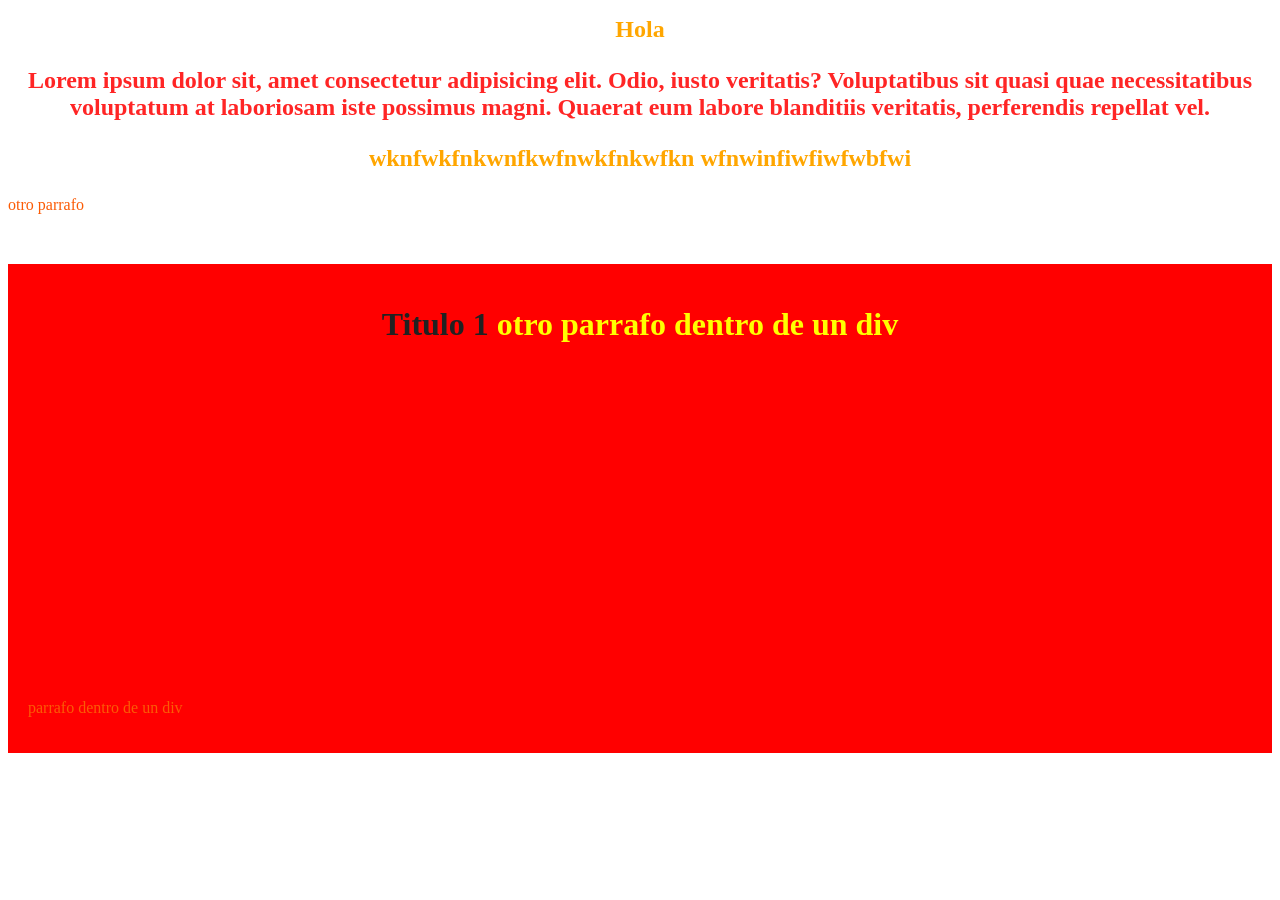
<file: index.html>
<!doctype html>
<html lang="en">
  <head>
    <meta charset="UTF-8" />
    <meta name="viewport" content="width=device-width, initial-scale=1.0" />
    <title>Document</title>
    <link rel="stylesheet" href="style.css" />
  </head>
  <body>
    <h1 class="parrafos-portada">Hola</h1>
    <p class="parrafos-portada" id="parrafo-portada-post">
      Lorem ipsum dolor sit, amet consectetur adipisicing elit. Odio, iusto
      veritatis? Voluptatibus sit quasi quae necessitatibus voluptatum at
      laboriosam iste possimus magni. Quaerat eum labore blanditiis veritatis,
      perferendis repellat vel.
    </p>
    
    <p class="parrafos-portada">wknfwkfnkwnfkwfnwkfnkwfkn wfnwinfiwfiwfwbfwi</p>
    <p>otro parrafo</p>
    <div class="contenedor">
        <h1>Titulo 1 <span style="color: yellow;">otro parrafo dentro de un div</span> </h1>     
  <iframe width="560" height="315" src="https://www.youtube.com/embed/7_pXYKVSlOQ?si=nmRQjheQIKikVxtQ" title="YouTube video player" frameborder="0" allow="accelerometer; autoplay; clipboard-write; encrypted-media; gyroscope; picture-in-picture; web-share" referrerpolicy="strict-origin-when-cross-origin" allowfullscreen></iframe>  <p>parrafo dentro de un div</p>    
    </div>

    <script src="./Condicionales.js"></script>
    <script src="./EncadenamientoOpcional.js"></script>
  </body>
</html>
</file>
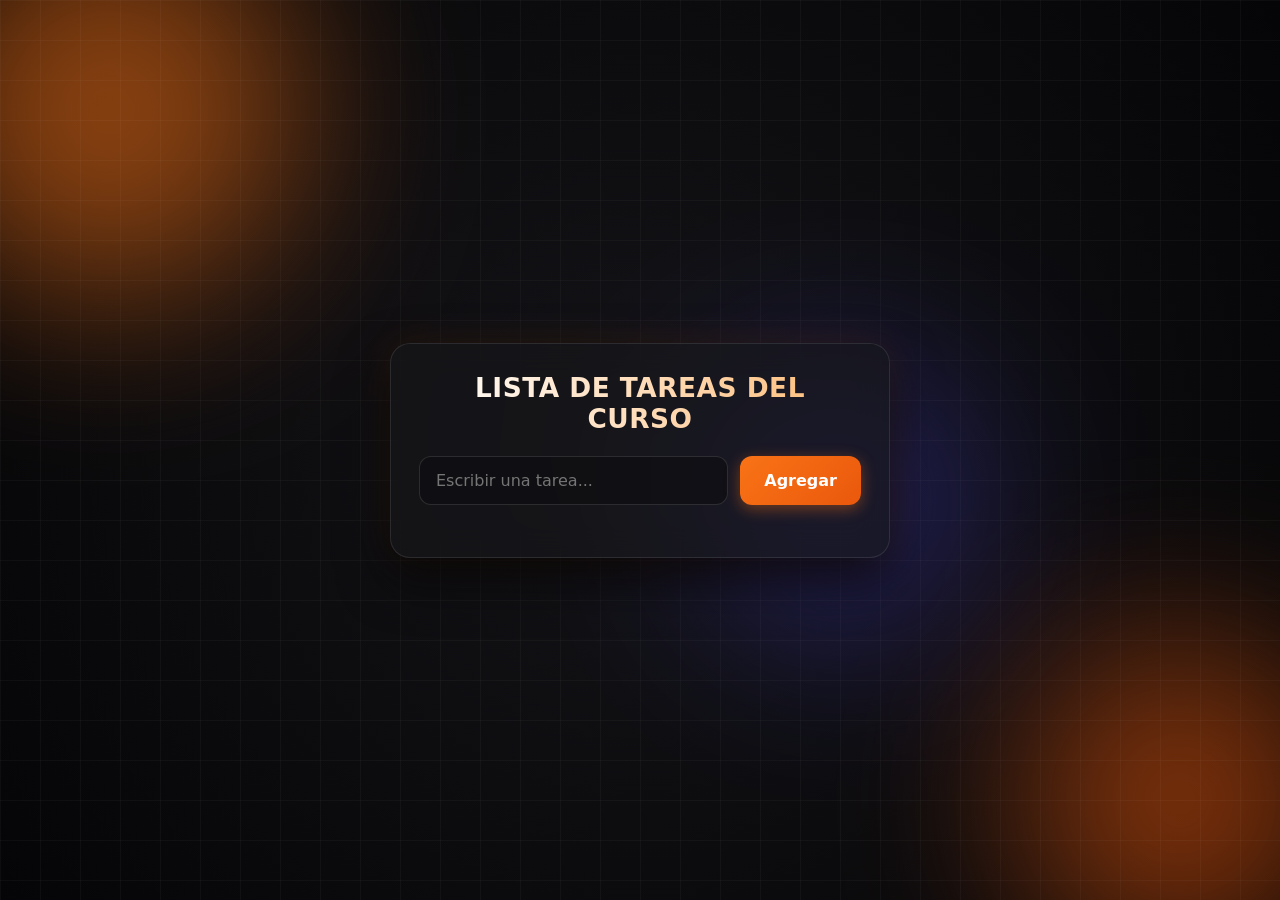
<file: DOM/index.html>
<!DOCTYPE html>
<html lang="es">
<head>
  <meta charset="UTF-8">
  <meta name="viewport" content="width=device-width, initial-scale=1.0">
  <title>Práctica DOM</title>
  <link rel="stylesheet" href="./style.css">
</head>
<body>

  <!-- Luces animadas de fondo -->
  <div class="fondo-luces">
    <div class="luz luz-1"></div>
    <div class="luz luz-2"></div>
    <div class="luz luz-3"></div>
  </div>

  <!-- Tarjeta principal -->
  <div class="contenedor">
    <h1 id="titulo">LISTA DE TAREAS DEL CURSO</h1>
    
    <div class="grupo-formulario">
      <input type="text" id="input-tarea" placeholder="Escribir una tarea...">
      <button id="btn-agregar">Agregar</button>
    </div>

    <ul id="lista-tareas"></ul>
  </div>

  <script src="app.js"></script>
</body>
</html>
</file>
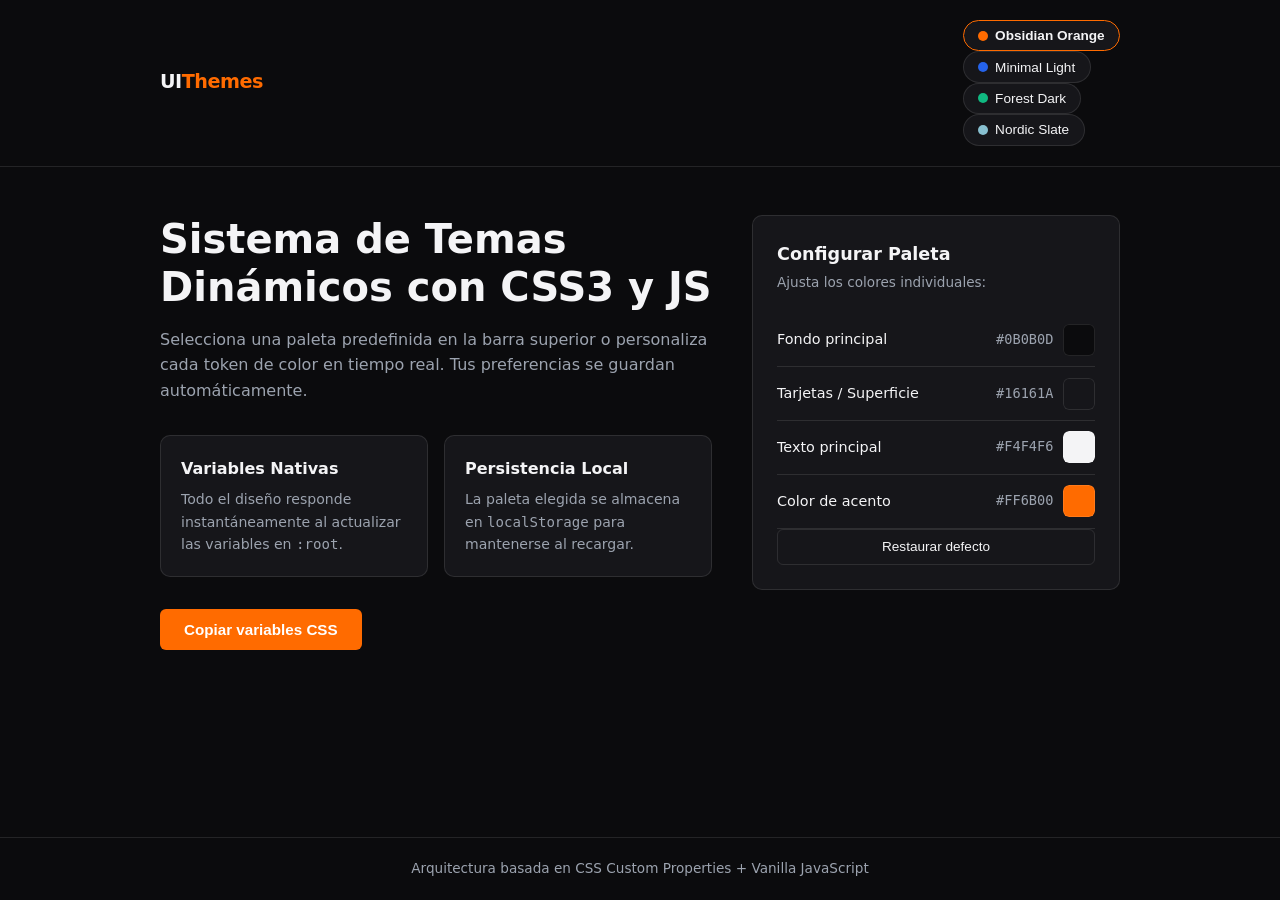
<file: ejemplo/index.html>
<!doctype html>
<html lang="en">
  <head>
    <meta charset="UTF-8" />
    <meta name="viewport" content="width=device-width, initial-scale=1.0" />
    <title>Selector de paletas de colores</title>
    <link rel="stylesheet" href="./style.css" />
  </head>
  <body>
    <!-- ENCABEZADO -->
  <header>
    <div class="container header-content">
      <div class="logo">UI<span>Themes</span></div>

      <!-- Botones generados dinámicamente desde JS -->
      <div class="preset-buttons" id="presetContainer"></div>
    </div>
  </header>

  <!-- CONTENIDO -->
  <main class="container">
    <!-- Vista previa de componentes -->
    <section class="preview-section">
      <h1>Sistema de Temas Dinámicos con CSS3 y JS</h1>
      <p>
        Selecciona una paleta predefinida en la barra superior o personaliza cada token de color en tiempo real. Tus preferencias se guardan automáticamente.
      </p>

      <div class="cards-grid">
        <div class="card">
          <h3>Variables Nativas</h3>
          <p>Todo el diseño responde instantáneamente al actualizar las variables en <code>:root</code>.</p>
        </div>
        <div class="card">
          <h3>Persistencia Local</h3>
          <p>La paleta elegida se almacena en <code>localStorage</code> para mantenerse al recargar.</p>
        </div>
      </div>

      <button class="btn-primary" id="copyCssBtn">Copiar variables CSS</button>
    </section>

    <!-- Panel de configuración manual -->
    <aside class="customizer-panel">
      <h2>Configurar Paleta</h2>
      <p>Ajusta los colores individuales:</p>

      <div class="color-control">
        <label for="bgInput">Fondo principal</label>
        <div class="color-input-group">
          <span class="hex-code" id="bgHex">#0B0B0D</span>
          <input type="color" id="bgInput" data-var="--bg-color" value="#0b0b0d" />
        </div>
      </div>

      <div class="color-control">
        <label for="surfaceInput">Tarjetas / Superficie</label>
        <div class="color-input-group">
          <span class="hex-code" id="surfaceHex">#16161A</span>
          <input type="color" id="surfaceInput" data-var="--surface-color" value="#16161a" />
        </div>
      </div>

      <div class="color-control">
        <label for="textInput">Texto principal</label>
        <div class="color-input-group">
          <span class="hex-code" id="textHex">#F4F4F6</span>
          <input type="color" id="textInput" data-var="--text-color" value="#f4f4f6" />
        </div>
      </div>

      <div class="color-control">
        <label for="accentInput">Color de acento</label>
        <div class="color-input-group">
          <span class="hex-code" id="accentHex">#FF6B00</span>
          <input type="color" id="accentInput" data-var="--accent-color" value="#ff6b00" />
        </div>
      </div>

      <div class="panel-actions">
        <button class="btn-secondary" id="resetBtn">Restaurar defecto</button>
      </div>
    </aside>
  </main>

  <footer>
    <div class="container">
      Arquitectura basada en CSS Custom Properties + Vanilla JavaScript
    </div>
  </footer>
    <script src="./script.js"></script>
  </body>
</html>
</file>
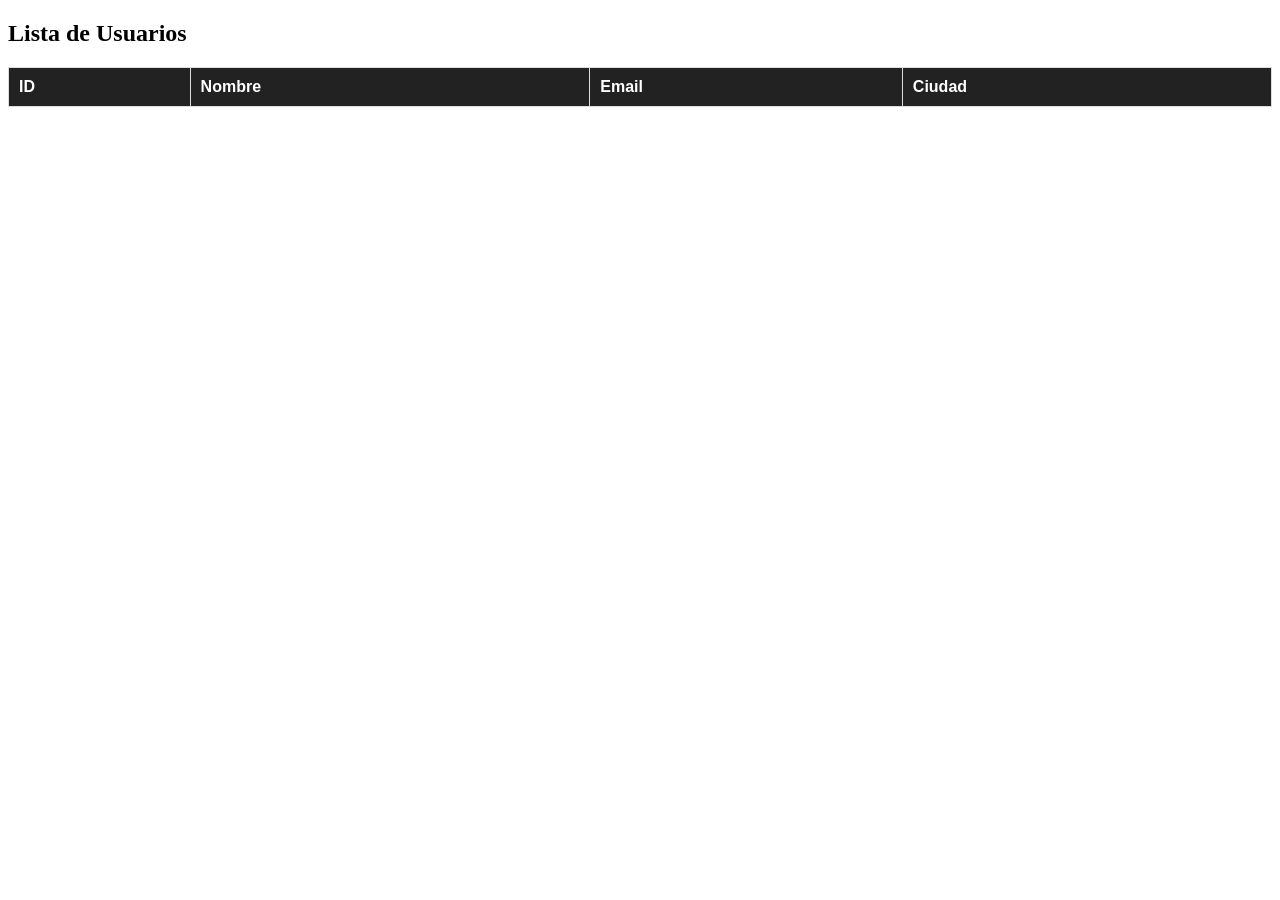
<file: Tabla.html>
<!DOCTYPE html>
<html lang="es">
<head>
  <meta charset="UTF-8">
  <title>Tabla de Usuarios</title>
  <style>
    table { width: 100%; border-collapse: collapse; font-family: sans-serif; }
    th, td { border: 1px solid #ddd; padding: 10px; text-align: left; }
    th { background-color: #222; color: white; }
    tr:nth-child(even) { background-color: #f9f9f9; }
  </style>
</head>
<body>

  <h2>Lista de Usuarios</h2>
  <table>
    <thead>
      <tr>
        <th>ID</th>
        <th>Nombre</th>
        <th>Email</th>
        <th>Ciudad</th>
      </tr>
    </thead>
    <!-- Aquí inyectaremos las filas dinámicamente -->
    <tbody id="tabla-usuarios"></tbody>
  </table>

  <script>
    async function cargarTabla() {
      try {
        const respuesta = await fetch("https://jsonplaceholder.typicode.com/users");
        const usuarios = await respuesta.json();

        const tbody = document.getElementById("tabla-usuarios");

        // Transformamos cada usuario en una fila HTML <tr>
        const filasHTML = usuarios.map((user) => `
          <tr>
            <td>${user.id}</td>
            <td>${user.name}</td>
            <td>${user.email}</td>
            <td>${user.address.city}</td>
          </tr>
        `).join(""); // .join("") une el array en un solo texto sin comas

        tbody.innerHTML = filasHTML;

      } catch (error) {
        console.error("Error al cargar la tabla:", error);
      }
    }

    cargarTabla();
  </script>

</body>
</html>
</file>
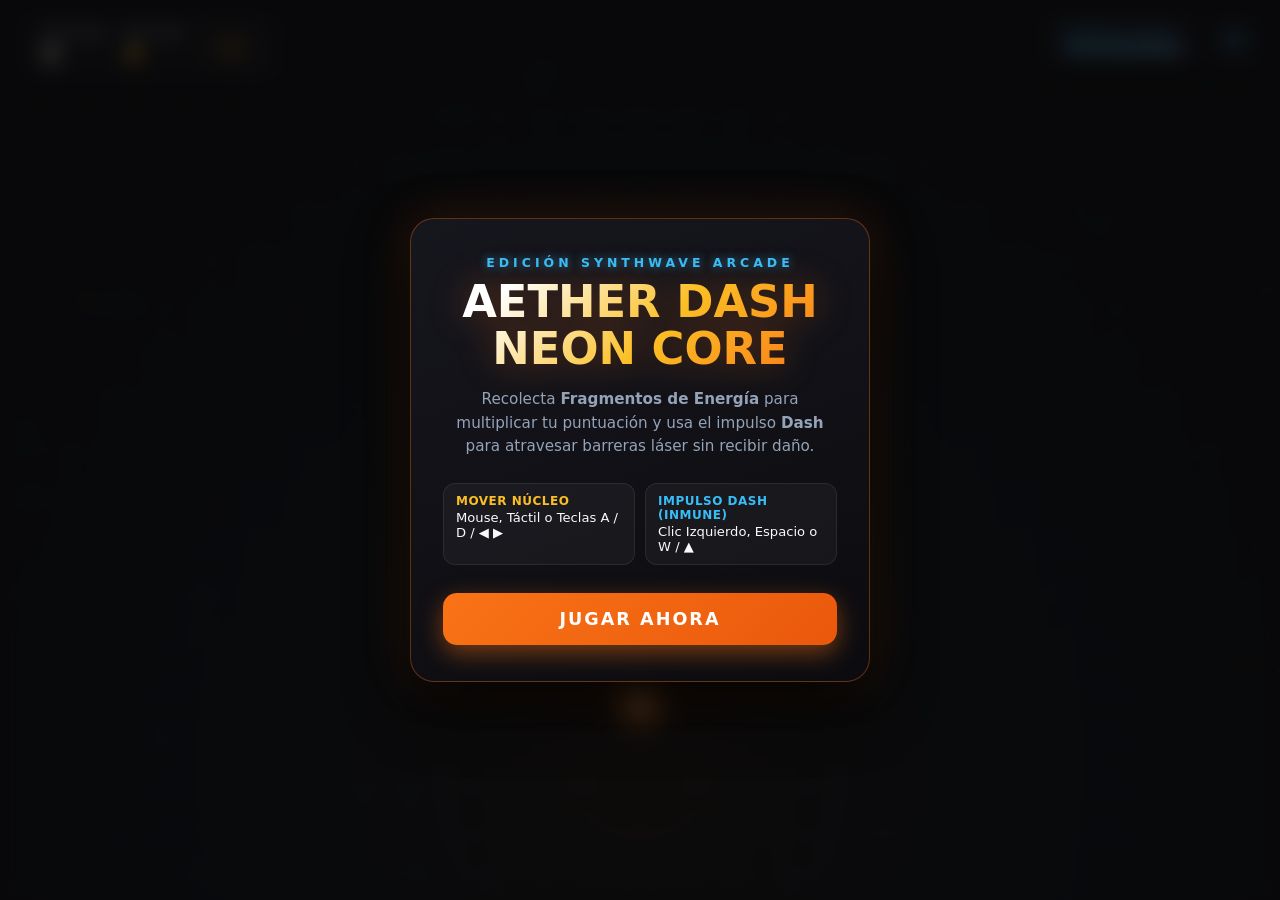
<file: DOM/juego.html>
<!DOCTYPE html>
<html lang="es">
<head>
  <meta charset="UTF-8" />
  <meta name="viewport" content="width=device-width, initial-scale=1.0, maximum-scale=1.0, user-scalable=no" />
  <title>Aether Dash: Neon Core</title>
  <style>
    /* ==========================================================================
       RESET & VARIABLES DE DISEÑO CYBERPUNK / SYNTHWAVE
       ========================================================================== */
    :root {
      --bg-deep: #09090b;
      --neon-orange: #f97316;
      --neon-amber: #fbbf24;
      --neon-cyan: #38bdf8;
      --neon-red: #ef4444;
      --glass-bg: rgba(18, 18, 24, 0.72);
      --glass-border: rgba(255, 255, 255, 0.12);
      --text-main: #f8fafc;
      --text-muted: #94a3b8;
    }

    * {
      box-sizing: border-box;
      margin: 0;
      padding: 0;
      user-select: none;
      -webkit-user-select: none;
      font-family: 'Segoe UI', system-ui, -apple-system, BlinkMacSystemFont, Roboto, sans-serif;
    }

    html, body {
      width: 100%;
      height: 100%;
      overflow: hidden;
      background-color: var(--bg-deep);
      color: var(--text-main);
      touch-action: none;
    }

    /* ==========================================================================
       LIENZO PRINCIPAL DEL JUEGO
       ========================================================================== */
    #gameCanvas {
      display: block;
      width: 100vw;
      height: 100vh;
      cursor: crosshair;
    }

    /* ==========================================================================
       INTERFAZ DE USUARIO (HUD & GLASSMORPHISM)
       ========================================================================== */
    #hud {
      position: fixed;
      top: 0;
      left: 0;
      width: 100%;
      padding: 16px 24px;
      display: flex;
      justify-content: space-between;
      align-items: flex-start;
      pointer-events: none;
      z-index: 10;
      gap: 12px;
    }

    .hud-panel {
      background: var(--glass-bg);
      backdrop-filter: blur(14px);
      -webkit-backdrop-filter: blur(14px);
      border: 1px solid var(--glass-border);
      border-radius: 14px;
      padding: 10px 18px;
      box-shadow: 0 8px 32px rgba(0, 0, 0, 0.45);
      display: flex;
      align-items: center;
      gap: 18px;
    }

    .stat-block {
      display: flex;
      flex-direction: column;
    }

    .stat-label {
      font-size: 0.7rem;
      text-transform: uppercase;
      letter-spacing: 1.5px;
      color: var(--text-muted);
      font-weight: 700;
    }

    .stat-value {
      font-size: 1.45rem;
      font-weight: 800;
      font-variant-numeric: tabular-nums;
      color: #fff;
      text-shadow: 0 0 12px rgba(249, 115, 22, 0.5);
    }

    .stat-value.record {
      color: var(--neon-amber);
      text-shadow: 0 0 12px rgba(251, 191, 36, 0.45);
    }

    /* Multiplicador de Combo */
    #combo-badge {
      background: linear-gradient(135deg, rgba(249, 115, 22, 0.2), rgba(251, 191, 36, 0.2));
      border: 1px solid rgba(251, 191, 36, 0.45);
      color: var(--neon-amber);
      padding: 6px 14px;
      border-radius: 999px;
      font-weight: 800;
      font-size: 1.05rem;
      letter-spacing: 0.5px;
      text-shadow: 0 0 10px rgba(251, 191, 36, 0.7);
      transition: transform 0.15s cubic-bezier(0.34, 1.56, 0.64, 1), opacity 0.2s;
      opacity: 0.4;
    }

    #combo-badge.active {
      opacity: 1;
    }

    #combo-badge.pop {
      transform: scale(1.25);
    }

    /* Barra de Dash */
    .dash-container {
      display: flex;
      flex-direction: column;
      gap: 5px;
      min-width: 120px;
    }

    .dash-bar-bg {
      width: 100%;
      height: 8px;
      background: rgba(255, 255, 255, 0.1);
      border-radius: 999px;
      overflow: hidden;
      border: 1px solid rgba(56, 189, 248, 0.25);
    }

    #dash-bar-fill {
      width: 100%;
      height: 100%;
      background: linear-gradient(90deg, var(--neon-cyan), #7dd3fc);
      box-shadow: 0 0 12px var(--neon-cyan);
      border-radius: 999px;
      transition: width 0.05s linear;
    }

    /* Botón de Audio */
    #btn-audio {
      pointer-events: auto;
      background: var(--glass-bg);
      backdrop-filter: blur(14px);
      -webkit-backdrop-filter: blur(14px);
      border: 1px solid var(--glass-border);
      color: var(--text-main);
      width: 44px;
      height: 44px;
      border-radius: 12px;
      display: flex;
      align-items: center;
      justify-content: center;
      cursor: pointer;
      transition: all 0.2s ease;
      box-shadow: 0 8px 24px rgba(0, 0, 0, 0.4);
    }

    #btn-audio:hover {
      border-color: var(--neon-cyan);
      box-shadow: 0 0 15px rgba(56, 189, 248, 0.35);
      transform: translateY(-2px);
    }

    /* ==========================================================================
       PANTALLAS SUPERPUESTAS (INICIO & GAME OVER)
       ========================================================================== */
    .overlay {
      position: fixed;
      inset: 0;
      background: rgba(9, 9, 11, 0.72);
      backdrop-filter: blur(10px);
      -webkit-backdrop-filter: blur(10px);
      display: flex;
      align-items: center;
      justify-content: center;
      padding: 20px;
      z-index: 20;
      transition: opacity 0.35s ease, visibility 0.35s ease;
    }

    .overlay.hidden {
      opacity: 0;
      visibility: hidden;
      pointer-events: none;
    }

    .modal-card {
      background: linear-gradient(160deg, rgba(24, 24, 32, 0.92), rgba(12, 12, 16, 0.95));
      border: 1px solid rgba(249, 115, 22, 0.35);
      border-radius: 24px;
      padding: 36px 32px;
      max-width: 460px;
      width: 100%;
      text-align: center;
      box-shadow:
        0 25px 60px rgba(0, 0, 0, 0.85),
        0 0 50px rgba(249, 115, 22, 0.18);
      animation: cardFloat 4s ease-in-out infinite alternate;
    }

    @keyframes cardFloat {
      from { transform: translateY(0px); }
      to { transform: translateY(-6px); }
    }

    .game-subtitle {
      font-size: 0.78rem;
      letter-spacing: 4px;
      text-transform: uppercase;
      color: var(--neon-cyan);
      font-weight: 700;
      margin-bottom: 8px;
      text-shadow: 0 0 10px rgba(56, 189, 248, 0.6);
    }

    .game-title {
      font-size: clamp(2rem, 6vw, 2.8rem);
      font-weight: 900;
      line-height: 1.05;
      margin-bottom: 16px;
      background: linear-gradient(135deg, #ffffff 15%, var(--neon-amber) 55%, var(--neon-orange) 100%);
      -webkit-background-clip: text;
      -webkit-text-fill-color: transparent;
      filter: drop-shadow(0 0 18px rgba(249, 115, 22, 0.35));
    }

    .game-desc {
      color: var(--text-muted);
      font-size: 0.95rem;
      line-height: 1.55;
      margin-bottom: 24px;
    }

    .controls-grid {
      display: grid;
      grid-template-columns: 1fr 1fr;
      gap: 10px;
      margin-bottom: 28px;
      text-align: left;
    }

    .control-item {
      background: rgba(255, 255, 255, 0.04);
      border: 1px solid rgba(255, 255, 255, 0.08);
      border-radius: 12px;
      padding: 10px 12px;
      font-size: 0.82rem;
    }

    .control-item strong {
      display: block;
      color: var(--neon-amber);
      margin-bottom: 2px;
      font-size: 0.75rem;
      text-transform: uppercase;
      letter-spacing: 0.5px;
    }

    .control-item.cyan strong {
      color: var(--neon-cyan);
    }

    .btn-primary {
      width: 100%;
      padding: 16px 28px;
      font-size: 1.1rem;
      font-weight: 800;
      letter-spacing: 2px;
      text-transform: uppercase;
      color: #fff;
      background: linear-gradient(135deg, var(--neon-orange), #ea580c);
      border: none;
      border-radius: 14px;
      cursor: pointer;
      box-shadow: 0 8px 25px rgba(249, 115, 22, 0.45);
      transition: all 0.2s cubic-bezier(0.34, 1.56, 0.64, 1);
      position: relative;
      overflow: hidden;
    }

    .btn-primary:hover {
      transform: translateY(-3px) scale(1.02);
      box-shadow: 0 12px 32px rgba(249, 115, 22, 0.7);
    }

    .btn-primary:active {
      transform: scale(0.97);
    }

    /* Estadísticas de Game Over */
    .results-grid {
      display: grid;
      grid-template-columns: repeat(3, 1fr);
      gap: 10px;
      margin: 22px 0 28px;
    }

    .result-box {
      background: rgba(255, 255, 255, 0.04);
      border: 1px solid rgba(255, 255, 255, 0.09);
      border-radius: 14px;
      padding: 14px 8px;
    }

    .result-box span {
      display: block;
      font-size: 0.68rem;
      text-transform: uppercase;
      letter-spacing: 1px;
      color: var(--text-muted);
      margin-bottom: 4px;
    }

    .result-box strong {
      font-size: 1.35rem;
      font-weight: 800;
      color: #fff;
    }

    .result-box.highlight strong {
      color: var(--neon-amber);
      text-shadow: 0 0 12px rgba(251, 191, 36, 0.5);
    }

    #new-record-tag {
      display: inline-block;
      background: rgba(251, 191, 36, 0.18);
      border: 1px solid var(--neon-amber);
      color: var(--neon-amber);
      font-size: 0.75rem;
      font-weight: 800;
      padding: 4px 12px;
      border-radius: 999px;
      letter-spacing: 1.5px;
      margin-bottom: 12px;
      text-transform: uppercase;
    }

    #new-record-tag.hidden {
      display: none;
    }

    /* Botón táctil de Dash visible en dispositivos táctiles / pantallas pequeñas */
    #mobile-dash-btn {
      position: fixed;
      bottom: 24px;
      right: 24px;
      width: 72px;
      height: 72px;
      border-radius: 50%;
      background: radial-gradient(circle, rgba(56, 189, 248, 0.35), rgba(14, 116, 144, 0.55));
      border: 2px solid var(--neon-cyan);
      color: #fff;
      font-weight: 800;
      font-size: 0.8rem;
      letter-spacing: 1px;
      box-shadow: 0 0 24px rgba(56, 189, 248, 0.45);
      z-index: 15;
      display: none;
      align-items: center;
      justify-content: center;
      backdrop-filter: blur(8px);
    }

    #mobile-dash-btn:active {
      transform: scale(0.9);
    }

    @media (pointer: coarse), (max-width: 768px) {
      #mobile-dash-btn.visible {
        display: flex;
      }
      #hud {
        padding: 12px;
      }
      .hud-panel {
        padding: 8px 12px;
        gap: 12px;
      }
      .stat-value {
        font-size: 1.15rem;
      }
      .dash-container {
        min-width: 80px;
      }
    }
  </style>
</head>
<body>

  <!-- ========================================================================
       HUD SUPERIOR (PUNTAJE, RÉCORD, COMBO, BARRA DE DASH Y AUDIO)
       ======================================================================== -->
  <header id="hud">
    <div class="hud-panel">
      <div class="stat-block">
        <span class="stat-label">Puntaje</span>
        <span class="stat-value" id="hud-score">0</span>
      </div>
      <div class="stat-block">
        <span class="stat-label">Récord</span>
        <span class="stat-value record" id="hud-best">0</span>
      </div>
      <div id="combo-badge">x1</div>
    </div>

    <div style="display: flex; gap: 10px; align-items: center;">
      <div class="hud-panel">
        <div class="dash-container">
          <span class="stat-label" style="color: var(--neon-cyan);">Energía Dash</span>
          <div class="dash-bar-bg">
            <div id="dash-bar-fill"></div>
          </div>
        </div>
      </div>

      <button id="btn-audio" title="Activar / Silenciar Sonido" aria-label="Control de sonido">
        <!-- Icono SVG Altavoz Activo -->
        <svg id="icon-sound-on" width="22" height="22" viewBox="0 0 24 24" fill="none" stroke="#38bdf8" stroke-width="2.2" stroke-linecap="round" stroke-linejoin="round">
          <polygon points="11 5 6 9 2 9 2 15 6 15 11 19 11 5"></polygon>
          <path d="M15.54 8.46a5 5 0 0 1 0 7.07"></path>
          <path d="M19.07 4.93a10 10 0 0 1 0 14.14"></path>
        </svg>
        <!-- Icono SVG Altavoz Silenciado -->
        <svg id="icon-sound-off" style="display: none;" width="22" height="22" viewBox="0 0 24 24" fill="none" stroke="#94a3b8" stroke-width="2.2" stroke-linecap="round" stroke-linejoin="round">
          <polygon points="11 5 6 9 2 9 2 15 6 15 11 19 11 5"></polygon>
          <line x1="23" y1="9" x2="17" y2="15"></line>
          <line x1="17" y1="9" x2="23" y2="15"></line>
        </svg>
      </button>
    </div>
  </header>

  <!-- Botón táctil flotante para Dash en dispositivos móviles -->
  <button id="mobile-dash-btn">DASH</button>

  <!-- ========================================================================
       PANTALLA DE INICIO
       ======================================================================== -->
  <section id="start-screen" class="overlay">
    <div class="modal-card">
      <div class="game-subtitle">Edición Synthwave Arcade</div>
      <h1 class="game-title">AETHER DASH<br/>NEON CORE</h1>
      <p class="game-desc">
        Recolecta <strong>Fragmentos de Energía</strong> para multiplicar tu puntuación y usa el impulso <strong>Dash</strong> para atravesar barreras láser sin recibir daño.
      </p>

      <div class="controls-grid">
        <div class="control-item">
          <strong>Mover Núcleo</strong>
          Mouse, Táctil o Teclas A / D / ◀ ▶
        </div>
        <div class="control-item cyan">
          <strong>Impulso Dash (Inmune)</strong>
          Clic Izquierdo, Espacio o W / ▲
        </div>
      </div>

      <button id="btn-start" class="btn-primary">JUGAR AHORA</button>
    </div>
  </section>

  <!-- ========================================================================
       PANTALLA DE GAME OVER
       ======================================================================== -->
  <section id="gameover-screen" class="overlay hidden">
    <div class="modal-card">
      <div id="new-record-tag" class="hidden">★ ¡Nuevo Récord! ★</div>
      <div class="game-subtitle" style="color: var(--neon-red);">Núcleo Sobrecargado</div>
      <h2 class="game-title" style="font-size: 2.3rem;">FIN DE PARTIDA</h2>

      <div class="results-grid">
        <div class="result-box highlight">
          <span>Puntaje</span>
          <strong id="final-score">0</strong>
        </div>
        <div class="result-box">
          <span>Orbes</span>
          <strong id="final-orbs">0</strong>
        </div>
        <div class="result-box">
          <span>Récord</span>
          <strong id="final-best">0</strong>
        </div>
      </div>

      <button id="btn-restart" class="btn-primary">JUGAR DE NUEVO</button>
    </div>
  </section>

  <!-- ========================================================================
       LIENZO DE RENDERIZADO
       ======================================================================== -->
  <canvas id="gameCanvas"></canvas>

  <script>
    /**
     * ============================================================================
     * AETHER DASH: NEON CORE
     * Motor arcade 2D con física de partículas, ondas expansivas y audio Web Audio API.
     * ============================================================================
     */

    // ----------------------------------------------------------------------------
    // 1. SINTETIZADOR DE AUDIO PROCEDURAL (WEB AUDIO API)
    // ----------------------------------------------------------------------------
    class SoundEngine {
      constructor() {
        this.ctx = null;
        this.muted = false;
      }

      init() {
        if (!this.ctx) {
          const AudioContext = window.AudioContext || window.webkitAudioContext;
          this.ctx = new AudioContext();
        }
        if (this.ctx.state === 'suspended') {
          this.ctx.resume();
        }
      }

      toggleMute() {
        this.muted = !this.muted;
        return this.muted;
      }

      // Sonido cristalino ascendente al recoger fragmentos de energía
      playOrb(combo = 1) {
        if (this.muted || !this.ctx) return;
        const now = this.ctx.currentTime;
        const osc = this.ctx.createOscillator();
        const gain = this.ctx.createGain();

        const baseFreq = 440 + Math.min(combo, 15) * 45;
        osc.type = 'sine';
        osc.frequency.setValueAtTime(baseFreq, now);
        osc.frequency.exponentialRampToValueAtTime(baseFreq * 1.5, now + 0.14);

        gain.gain.setValueAtTime(0.18, now);
        gain.gain.exponentialRampToValueAtTime(0.001, now + 0.16);

        osc.connect(gain);
        gain.connect(this.ctx.destination);

        osc.start(now);
        osc.stop(now + 0.16);
      }

      // Barrido futurista grave-agudo al ejecutar el Dash
      playDash() {
        if (this.muted || !this.ctx) return;
        const now = this.ctx.currentTime;
        const osc = this.ctx.createOscillator();
        const gain = this.ctx.createGain();

        osc.type = 'triangle';
        osc.frequency.setValueAtTime(220, now);
        osc.frequency.exponentialRampToValueAtTime(880, now + 0.12);
        osc.frequency.exponentialRampToValueAtTime(160, now + 0.25);

        gain.gain.setValueAtTime(0.24, now);
        gain.gain.exponentialRampToValueAtTime(0.001, now + 0.26);

        osc.connect(gain);
        gain.connect(this.ctx.destination);

        osc.start(now);
        osc.stop(now + 0.26);
      }

      // Destello eléctrico cuando se atraviesa un obstáculo durante el Dash
      playPhaseThrough() {
        if (this.muted || !this.ctx) return;
        const now = this.ctx.currentTime;
        const osc = this.ctx.createOscillator();
        const gain = this.ctx.createGain();

        osc.type = 'sawtooth';
        osc.frequency.setValueAtTime(600, now);
        osc.frequency.exponentialRampToValueAtTime(1200, now + 0.1);

        gain.gain.setValueAtTime(0.12, now);
        gain.gain.exponentialRampToValueAtTime(0.001, now + 0.11);

        osc.connect(gain);
        gain.connect(this.ctx.destination);

        osc.start(now);
        osc.stop(now + 0.11);
      }

      // Explosión grave sintetizada al perder
      playCrash() {
        if (this.muted || !this.ctx) return;
        const now = this.ctx.currentTime;

        // Oscilador de caída grave
        const osc = this.ctx.createOscillator();
        const gain = this.ctx.createGain();
        osc.type = 'sawtooth';
        osc.frequency.setValueAtTime(150, now);
        osc.frequency.exponentialRampToValueAtTime(28, now + 0.55);

        gain.gain.setValueAtTime(0.32, now);
        gain.gain.exponentialRampToValueAtTime(0.001, now + 0.58);

        osc.connect(gain);
        gain.connect(this.ctx.destination);

        osc.start(now);
        osc.stop(now + 0.58);
      }
    }

    // ----------------------------------------------------------------------------
    // 2. CONFIGURACIÓN DEL CANVAS Y ESTADO GLOBAL
    // ----------------------------------------------------------------------------
    const canvas = document.getElementById('gameCanvas');
    const ctx = canvas.getContext('2d');
    const sound = new SoundEngine();

    // Referencias DOM
    const hudScore = document.getElementById('hud-score');
    const hudBest = document.getElementById('hud-best');
    const comboBadge = document.getElementById('combo-badge');
    const dashBarFill = document.getElementById('dash-bar-fill');
    const startScreen = document.getElementById('start-screen');
    const gameoverScreen = document.getElementById('gameover-screen');
    const mobileDashBtn = document.getElementById('mobile-dash-btn');

    let width = (canvas.width = window.innerWidth);
    let height = (canvas.height = window.innerHeight);

    function resizeCanvas() {
      width = canvas.width = window.innerWidth;
      height = canvas.height = window.innerHeight;
      if (player) {
        player.y = height * 0.78;
        player.x = Math.max(player.radius, Math.min(width - player.radius, player.x));
      }
    }
    window.addEventListener('resize', resizeCanvas);

    // Paleta de colores neón
    const COLORS = {
      bg: '#09090b',
      orange: '#f97316',
      amber: '#fbbf24',
      cyan: '#38bdf8',
      red: '#ef4444',
      white: '#ffffff'
    };

    // Estado del juego
    let gameState = 'START'; // 'START' | 'PLAYING' | 'GAMEOVER'
    let score = 0;
    let bestScore = parseInt(localStorage.getItem('aetherDashBestScore') || '0', 10);
    let orbsCollected = 0;
    let combo = 1;
    let comboTimer = 0;
    const COMBO_MAX_TIME = 3.2; // segundos para mantener el combo

    let difficulty = 1;
    let gameTime = 0;
    let gridOffset = 0;

    // Efectos de cámara (Screen Shake)
    let shakeTime = 0;
    let shakeIntensity = 0;

    function triggerShake(intensity = 8, duration = 0.2) {
      shakeIntensity = Math.max(shakeIntensity, intensity);
      shakeTime = Math.max(shakeTime, duration);
    }

    hudBest.textContent = bestScore;

    // ----------------------------------------------------------------------------
    // 3. ENTIDADES DEL JUEGO (JUGADOR, ORBES, OBSTÁCULOS, PARTÍCULAS, ONDAS)
    // ----------------------------------------------------------------------------
    const player = {
      x: width / 2,
      y: height * 0.78,
      targetX: width / 2,
      radius: 16,
      angle: 0,
      trail: [],
      // Propiedades de Dash
      isDashing: false,
      dashTimer: 0,
      dashDuration: 0.24,
      dashCooldown: 0,
      dashMaxCooldown: 1.35,
      dashDir: 0
    };

    let orbs = [];
    let obstacles = [];
    let particles = [];
    let shockwaves = [];
    let floatingTexts = [];
    let bgStars = [];

    // Inicializar estrellas/partículas ambientales de fondo
    function initBgStars() {
      bgStars = [];
      const count = Math.floor((width * height) / 14000);
      for (let i = 0; i < count; i++) {
        bgStars.push({
          x: Math.random() * width,
          y: Math.random() * height,
          size: Math.random() * 2 + 0.6,
          speed: Math.random() * 40 + 15,
          color: Math.random() > 0.3 ? 'rgba(56, 189, 248, 0.35)' : 'rgba(249, 115, 22, 0.35)'
        });
      }
    }
    initBgStars();

    // Crear explosión de partículas físicas
    function spawnParticles(x, y, color, count = 18, speedScale = 1) {
      for (let i = 0; i < count; i++) {
        const angle = Math.random() * Math.PI * 2;
        const speed = (Math.random() * 240 + 60) * speedScale;
        particles.push({
          x,
          y,
          vx: Math.cos(angle) * speed,
          vy: Math.sin(angle) * speed,
          size: Math.random() * 4 + 2,
          color,
          alpha: 1,
          decay: Math.random() * 1.5 + 1.1,
          gravity: 180
        });
      }
    }

    // Crear onda expansiva (Shockwave)
    function spawnShockwave(x, y, color, maxRadius = 110) {
      shockwaves.push({
        x,
        y,
        radius: 10,
        maxRadius,
        color,
        alpha: 0.9,
        lineWidth: 4
      });
    }

    // Texto flotante de puntuación (+100, x3, ¡FASE!)
    function spawnFloatingText(x, y, text, color) {
      floatingTexts.push({
        x,
        y,
        text,
        color,
        alpha: 1,
        vy: -55
      });
    }

    // ----------------------------------------------------------------------------
    // 4. CONTROLES (MOUSE, TECLADO Y TÁCTIL)
    // ----------------------------------------------------------------------------
    const keys = { left: false, right: false };

    window.addEventListener('keydown', (e) => {
      if (e.code === 'ArrowLeft' || e.code === 'KeyA') keys.left = true;
      if (e.code === 'ArrowRight' || e.code === 'KeyD') keys.right = true;
      if (e.code === 'Space' || e.code === 'ArrowUp' || e.code === 'KeyW') {
        if (gameState === 'PLAYING') activateDash();
      }
    });

    window.addEventListener('keyup', (e) => {
      if (e.code === 'ArrowLeft' || e.code === 'KeyA') keys.left = false;
      if (e.code === 'ArrowRight' || e.code === 'KeyD') keys.right = false;
    });

    // Movimiento con Mouse
    window.addEventListener('mousemove', (e) => {
      if (gameState !== 'PLAYING') return;
      player.targetX = e.clientX;
    });

    window.addEventListener('mousedown', (e) => {
      if (e.button === 0 && gameState === 'PLAYING') {
        activateDash();
      }
    });

    // Movimiento Táctil
    canvas.addEventListener('touchstart', (e) => {
      if (gameState !== 'PLAYING') return;
      const touch = e.touches[0];
      player.targetX = touch.clientX;
    }, { passive: true });

    canvas.addEventListener('touchmove', (e) => {
      if (gameState !== 'PLAYING') return;
      const touch = e.touches[0];
      player.targetX = touch.clientX;
    }, { passive: true });

    mobileDashBtn.addEventListener('touchstart', (e) => {
      e.preventDefault();
      if (gameState === 'PLAYING') activateDash();
    });

    // Activar habilidad Dash
    function activateDash() {
      if (player.dashCooldown > 0 || player.isDashing) return;

      player.isDashing = true;
      player.dashTimer = player.dashDuration;
      player.dashCooldown = player.dashMaxCooldown;

      // Determinar dirección del impulso según movimiento o teclas
      const diff = player.targetX - player.x;
      if (keys.left) player.dashDir = -1;
      else if (keys.right) player.dashDir = 1;
      else if (Math.abs(diff) > 8) player.dashDir = Math.sign(diff);
      else player.dashDir = 0; // Dash estacionario / escudo de fase

      if (player.dashDir !== 0) {
        player.targetX = Math.max(
          player.radius + 10,
          Math.min(width - player.radius - 10, player.x + player.dashDir * 145)
        );
      }

      sound.playDash();
      triggerShake(7, 0.16);
      spawnShockwave(player.x, player.y, COLORS.cyan, 115);
      spawnParticles(player.x, player.y, COLORS.cyan, 16, 0.9);
    }

    // ----------------------------------------------------------------------------
    // 5. GENERADORES DE ENEMIGOS Y FRAGMENTOS DE ENERGÍA
    // ----------------------------------------------------------------------------
    let orbSpawnTimer = 0;
    let obstacleSpawnTimer = 0;

    function spawnOrb() {
      const margin = 45;
      const x = margin + Math.random() * (width - margin * 2);
      const isGolden = Math.random() < 0.22; // Orbe dorado de alto valor

      orbs.push({
        x,
        y: -25,
        radius: isGolden ? 13 : 10,
        speed: (185 + Math.random() * 70) * (1 + (difficulty - 1) * 0.12),
        isGolden,
        color: isGolden ? COLORS.amber : COLORS.orange,
        pulse: Math.random() * Math.PI * 2
      });
    }

    function spawnObstacle() {
      const typeRoll = Math.random();

      if (typeRoll < 0.58) {
        // TIPO 1: Barrera Láser Horizontal
        const barWidth = Math.min(width * 0.42, 130 + Math.random() * 140 * Math.min(difficulty, 2));
        const x = Math.random() * (width - barWidth);
        obstacles.push({
          type: 'laser',
          x,
          y: -30,
          w: barWidth,
          h: 14,
          speed: (210 + difficulty * 32),
          phased: false
        });
      } else {
        // TIPO 2: Dron Centinela que oscila lateralmente
        const radius = 17;
        const centerX = 60 + Math.random() * (width - 120);
        obstacles.push({
          type: 'drone',
          x: centerX,
          baseX: centerX,
          y: -30,
          radius,
          speed: (225 + difficulty * 35),
          oscSpeed: 2.2 + Math.random() * 1.8,
          oscRange: 45 + Math.random() * 65,
          phase: Math.random() * Math.PI * 2,
          angle: 0,
          phased: false
        });
      }
    }

    // ----------------------------------------------------------------------------
    // 6. REINICIO Y FIN DE PARTIDA
    // ----------------------------------------------------------------------------
    function startGame() {
      sound.init();
      score = 0;
      orbsCollected = 0;
      combo = 1;
      comboTimer = 0;
      difficulty = 1;
      gameTime = 0;

      player.x = width / 2;
      player.targetX = width / 2;
      player.y = height * 0.78;
      player.trail = [];
      player.isDashing = false;
      player.dashCooldown = 0;

      orbs = [];
      obstacles = [];
      particles = [];
      shockwaves = [];
      floatingTexts = [];

      orbSpawnTimer = 0.4;
      obstacleSpawnTimer = 1.1;

      updateHUD();
      gameState = 'PLAYING';
      startScreen.classList.add('hidden');
      gameoverScreen.classList.add('hidden');
      mobileDashBtn.classList.add('visible');
    }

    function endGame() {
      gameState = 'GAMEOVER';
      sound.playCrash();
      triggerShake(18, 0.45);
      mobileDashBtn.classList.remove('visible');

      spawnShockwave(player.x, player.y, COLORS.red, 190);
      spawnParticles(player.x, player.y, COLORS.orange, 35, 1.4);
      spawnParticles(player.x, player.y, COLORS.red, 30, 1.2);

      // Comprobar récord
      const newRecordTag = document.getElementById('new-record-tag');
      if (score > bestScore) {
        bestScore = score;
        localStorage.setItem('aetherDashBestScore', bestScore.toString());
        hudBest.textContent = bestScore;
        newRecordTag.classList.remove('hidden');
      } else {
        newRecordTag.classList.add('hidden');
      }

      document.getElementById('final-score').textContent = score;
      document.getElementById('final-orbs').textContent = orbsCollected;
      document.getElementById('final-best').textContent = bestScore;

      setTimeout(() => {
        gameoverScreen.classList.remove('hidden');
      }, 450);
    }

    function updateHUD() {
      hudScore.textContent = score;
      comboBadge.textContent = `x${combo}`;
      if (combo > 1) {
        comboBadge.classList.add('active');
      } else {
        comboBadge.classList.remove('active');
      }
    }

    function triggerComboPop() {
      comboBadge.classList.remove('pop');
      void comboBadge.offsetWidth; // Reinicia animación CSS
      comboBadge.classList.add('pop');
      setTimeout(() => comboBadge.classList.remove('pop'), 180);
    }

    // ----------------------------------------------------------------------------
    // 7. BUCLE DE ACTUALIZACIÓN LÓGICA (UPDATE)
    // ----------------------------------------------------------------------------
    function update(dt) {
      gameTime += dt;

      // Desplazamiento de la cuadrícula Synthwave
      const gridSpeed = gameState === 'PLAYING' ? (160 + difficulty * 28) : 65;
      gridOffset = (gridOffset + gridSpeed * dt) % 48;

      // Actualizar estrellas ambientales
      for (const s of bgStars) {
        s.y += s.speed * dt * (gameState === 'PLAYING' ? 1.4 : 0.6);
        if (s.y > height) {
          s.y = -5;
          s.x = Math.random() * width;
        }
      }

      // Actualizar efectos de cámara
      if (shakeTime > 0) {
        shakeTime -= dt;
        if (shakeTime <= 0) shakeIntensity = 0;
      }

      // Actualizar partículas físicas
      for (let i = particles.length - 1; i >= 0; i--) {
        const p = particles[i];
        p.x += p.vx * dt;
        p.y += p.vy * dt;
        p.vy += p.gravity * dt;
        p.alpha -= p.decay * dt;
        if (p.alpha <= 0) particles.splice(i, 1);
      }

      // Actualizar ondas expansivas
      for (let i = shockwaves.length - 1; i >= 0; i--) {
        const sw = shockwaves[i];
        sw.radius += (sw.maxRadius - sw.radius) * 9 * dt + 60 * dt;
        sw.alpha -= 2.2 * dt;
        sw.lineWidth = Math.max(0.5, sw.lineWidth - 5 * dt);
        if (sw.alpha <= 0) shockwaves.splice(i, 1);
      }

      // Actualizar textos flotantes
      for (let i = floatingTexts.length - 1; i >= 0; i--) {
        const ft = floatingTexts[i];
        ft.y += ft.vy * dt;
        ft.alpha -= 1.2 * dt;
        if (ft.alpha <= 0) floatingTexts.splice(i, 1);
      }

      if (gameState !== 'PLAYING') return;

      // Progresión de dificultad suave
      difficulty = 1 + gameTime * 0.035;

      // Temporizador de Combo
      if (combo > 1) {
        comboTimer -= dt;
        if (comboTimer <= 0) {
          combo = 1;
          updateHUD();
        }
      }

      // Recarga y estado del Dash
      if (player.dashCooldown > 0) {
        player.dashCooldown = Math.max(0, player.dashCooldown - dt);
      }
      const dashReadyRatio = 1 - player.dashCooldown / player.dashMaxCooldown;
      dashBarFill.style.width = `${dashReadyRatio * 100}%`;

      if (player.isDashing) {
        player.dashTimer -= dt;
        if (player.dashTimer <= 0) {
          player.isDashing = false;
        }
      }

      // Movimiento del jugador (teclado + suavizado hacia targetX)
      const keySpeed = 560;
      if (keys.left) player.targetX -= keySpeed * dt;
      if (keys.right) player.targetX += keySpeed * dt;

      player.targetX = Math.max(player.radius + 8, Math.min(width - player.radius - 8, player.targetX));

      const lerpFactor = player.isDashing ? 24 : 15;
      player.x += (player.targetX - player.x) * Math.min(1, lerpFactor * dt);
      player.angle += (player.isDashing ? 14 : 3.2) * dt;

      // Guardar estela (motion trail)
      player.trail.push({
        x: player.x,
        y: player.y,
        alpha: 0.75,
        isDashing: player.isDashing
      });
      if (player.trail.length > 16) player.trail.shift();
      for (const t of player.trail) t.alpha -= 2.6 * dt;

      // Generación de Orbes y Obstáculos
      orbSpawnTimer -= dt;
      if (orbSpawnTimer <= 0) {
        spawnOrb();
        orbSpawnTimer = Math.max(0.32, 0.75 - difficulty * 0.04);
      }

      obstacleSpawnTimer -= dt;
      if (obstacleSpawnTimer <= 0) {
        spawnObstacle();
        obstacleSpawnTimer = Math.max(0.45, 1.25 - difficulty * 0.08);
      }

      // Actualizar Orbes y detectar recolección
      for (let i = orbs.length - 1; i >= 0; i--) {
        const orb = orbs[i];
        orb.y += orb.speed * dt;
        orb.pulse += 6 * dt;

        // Atracción magnética leve hacia el jugador
        const dx = player.x - orb.x;
        const dy = player.y - orb.y;
        const dist = Math.hypot(dx, dy);

        if (dist < 115) {
          orb.x += (dx / dist) * 260 * dt;
          orb.y += (dy / dist) * 260 * dt;
        }

        // Colisión con el núcleo del jugador
        if (dist < player.radius + orb.radius + 4) {
          orbsCollected++;
          const basePoints = orb.isGolden ? 50 : 15;
          const gained = basePoints * combo;
          score += gained;

          combo = Math.min(12, combo + 1);
          comboTimer = COMBO_MAX_TIME;

          sound.playOrb(combo);
          triggerComboPop();
          updateHUD();

          spawnParticles(orb.x, orb.y, orb.color, orb.isGolden ? 22 : 12, 0.85);
          if (orb.isGolden || combo % 5 === 0) {
            spawnShockwave(orb.x, orb.y, orb.color, 85);
          }
          spawnFloatingText(orb.x, orb.y - 10, `+${gained}`, orb.color);

          orbs.splice(i, 1);
          continue;
        }

        if (orb.y > height + 40) orbs.splice(i, 1);
      }

      // Actualizar Obstáculos y detectar colisiones
      for (let i = obstacles.length - 1; i >= 0; i--) {
        const obs = obstacles[i];
        obs.y += obs.speed * dt;

        let hit = false;

        if (obs.type === 'laser') {
          // Colisión Círculo (Jugador) vs Rectángulo (Láser)
          const closestX = Math.max(obs.x, Math.min(player.x, obs.x + obs.w));
          const closestY = Math.max(obs.y, Math.min(player.y, obs.y + obs.h));
          const dist = Math.hypot(player.x - closestX, player.y - closestY);
          hit = dist < player.radius - 2;
        } else if (obs.type === 'drone') {
          obs.phase += obs.oscSpeed * dt;
          obs.x = obs.baseX + Math.sin(obs.phase) * obs.oscRange;
          obs.x = Math.max(obs.radius + 10, Math.min(width - obs.radius - 10, obs.x));
          obs.angle -= 4 * dt;

          const dist = Math.hypot(player.x - obs.x, player.y - obs.y);
          hit = dist < player.radius + obs.radius - 3;
        }

        if (hit) {
          if (player.isDashing) {
            // ¡Atravesado con Dash! Bonus de estilo y fase
            if (!obs.phased) {
              obs.phased = true;
              const phaseBonus = 30 * combo;
              score += phaseBonus;
              updateHUD();
              sound.playPhaseThrough();
              triggerShake(6, 0.14);
              spawnParticles(player.x, player.y, COLORS.cyan, 16, 1);
              spawnFloatingText(player.x, player.y - 20, `¡FASE! +${phaseBonus}`, COLORS.cyan);
            }
          } else {
            // Impacto fatal
            endGame();
            return;
          }
        }

        if (obs.y > height + 60) obstacles.splice(i, 1);
      }
    }

    // ----------------------------------------------------------------------------
    // 8. RENDERIZADO VISUAL NEÓN (DRAW)
    // ----------------------------------------------------------------------------
    function draw() {
      ctx.save();

      // Aplicar vibración de cámara (Screen Shake)
      if (shakeTime > 0) {
        const sx = (Math.random() - 0.5) * shakeIntensity * 2;
        const sy = (Math.random() - 0.5) * shakeIntensity * 2;
        ctx.translate(sx, sy);
      }

      // Fondo oscuro profundo
      ctx.fillStyle = COLORS.bg;
      ctx.fillRect(0, 0, width, height);

      // Resplandor ambiental sutil en la zona inferior
      const bgGrad = ctx.createRadialGradient(
        width / 2, height * 0.85, 20,
        width / 2, height * 0.85, Math.max(width, height) * 0.65
      );
      bgGrad.addColorStop(0, 'rgba(249, 115, 22, 0.08)');
      bgGrad.addColorStop(0.5, 'rgba(56, 189, 248, 0.03)');
      bgGrad.addColorStop(1, 'transparent');
      ctx.fillStyle = bgGrad;
      ctx.fillRect(0, 0, width, height);

      // Cuadrícula Synthwave animada
      ctx.strokeStyle = 'rgba(56, 189, 248, 0.07)';
      ctx.lineWidth = 1;
      const spacing = 48;

      for (let x = (width / 2) % spacing; x < width; x += spacing) {
        ctx.beginPath();
        ctx.moveTo(x, 0);
        ctx.lineTo(x, height);
        ctx.stroke();
      }
      for (let y = gridOffset - spacing; y < height; y += spacing) {
        ctx.beginPath();
        ctx.moveTo(0, y);
        ctx.lineTo(width, y);
        ctx.stroke();
      }

      // Estrellas ambientales
      for (const s of bgStars) {
        ctx.fillStyle = s.color;
        ctx.beginPath();
        ctx.arc(s.x, s.y, s.size, 0, Math.PI * 2);
        ctx.fill();
      }

      // Ondas expansivas (Shockwaves)
      for (const sw of shockwaves) {
        ctx.save();
        ctx.strokeStyle = sw.color;
        ctx.globalAlpha = Math.max(0, sw.alpha);
        ctx.lineWidth = sw.lineWidth;
        ctx.shadowColor = sw.color;
        ctx.shadowBlur = 16;
        ctx.beginPath();
        ctx.arc(sw.x, sw.y, sw.radius, 0, Math.PI * 2);
        ctx.stroke();
        ctx.restore();
      }

      // Fragmentos de Energía (Orbes)
      for (const orb of orbs) {
        ctx.save();
        const pulseScale = 1 + Math.sin(orb.pulse) * 0.14;
        ctx.translate(orb.x, orb.y);
        ctx.scale(pulseScale, pulseScale);

        ctx.shadowColor = orb.color;
        ctx.shadowBlur = 18;
        ctx.fillStyle = orb.color;

        // Forma de rombo/cristal energético
        ctx.beginPath();
        ctx.moveTo(0, -orb.radius);
        ctx.lineTo(orb.radius * 0.85, 0);
        ctx.lineTo(0, orb.radius);
        ctx.lineTo(-orb.radius * 0.85, 0);
        ctx.closePath();
        ctx.fill();

        // Núcleo blanco brillante
        ctx.fillStyle = '#fff';
        ctx.beginPath();
        ctx.arc(0, 0, orb.radius * 0.35, 0, Math.PI * 2);
        ctx.fill();
        ctx.restore();
      }

      // Obstáculos (Barreras Láser y Drones Centinela)
      for (const obs of obstacles) {
        ctx.save();
        const obsColor = obs.phased ? 'rgba(56, 189, 248, 0.35)' : COLORS.red;
        ctx.shadowColor = obsColor;
        ctx.shadowBlur = obs.phased ? 8 : 20;

        if (obs.type === 'laser') {
          // Cuerpo principal del láser
          ctx.fillStyle = obsColor;
          ctx.beginPath();
          ctx.roundRect(obs.x, obs.y, obs.w, obs.h, 7);
          ctx.fill();

          // Núcleo incandescente blanco central
          if (!obs.phased) {
            ctx.fillStyle = '#fecaca';
            ctx.beginPath();
            ctx.roundRect(obs.x + 6, obs.y + 4, obs.w - 12, obs.h - 8, 4);
            ctx.fill();
          }
        } else if (obs.type === 'drone') {
          ctx.translate(obs.x, obs.y);
          ctx.rotate(obs.angle);

          // Hexágono giratorio hostil
          ctx.strokeStyle = obsColor;
          ctx.lineWidth = 3;
          ctx.fillStyle = 'rgba(239, 68, 68, 0.2)';
          ctx.beginPath();
          const sides = 6;
          for (let s = 0; s < sides; s++) {
            const a = (s * Math.PI * 2) / sides;
            const px = Math.cos(a) * obs.radius;
            const py = Math.sin(a) * obs.radius;
            if (s === 0) ctx.moveTo(px, py);
            else ctx.lineTo(px, py);
          }
          ctx.closePath();
          ctx.fill();
          ctx.stroke();

          // Ojo central del dron
          ctx.fillStyle = obs.phased ? COLORS.cyan : '#fff';
          ctx.beginPath();
          ctx.arc(0, 0, 5, 0, Math.PI * 2);
          ctx.fill();
        }
        ctx.restore();
      }

      // Estela de movimiento del Jugador
      for (let i = 0; i < player.trail.length; i++) {
        const t = player.trail[i];
        if (t.alpha <= 0) continue;
        const ratio = (i + 1) / player.trail.length;
        ctx.save();
        ctx.globalAlpha = t.alpha * 0.45;
        ctx.fillStyle = t.isDashing ? COLORS.cyan : COLORS.orange;
        ctx.beginPath();
        ctx.arc(t.x, t.y, player.radius * ratio * 0.85, 0, Math.PI * 2);
        ctx.fill();
        ctx.restore();
      }

      // Núcleo del Jugador (si no está en Game Over)
      if (gameState !== 'GAMEOVER') {
        ctx.save();
        ctx.translate(player.x, player.y);

        const coreColor = player.isDashing ? COLORS.cyan : COLORS.orange;
        ctx.shadowColor = coreColor;
        ctx.shadowBlur = player.isDashing ? 28 : 20;

        // Anillo orbital exterior giratorio
        ctx.save();
        ctx.rotate(player.angle);
        ctx.strokeStyle = player.isDashing ? '#7dd3fc' : COLORS.amber;
        ctx.lineWidth = 2.5;
        ctx.beginPath();
        ctx.arc(0, 0, player.radius + 6, 0, Math.PI * 1.35);
        ctx.stroke();
        ctx.beginPath();
        ctx.arc(0, 0, player.radius + 6, Math.PI, Math.PI * 2.35);
        ctx.stroke();
        ctx.restore();

        // Cuerpo geométrico principal (Octágono / Núcleo)
        ctx.rotate(-player.angle * 0.6);
        ctx.fillStyle = coreColor;
        ctx.beginPath();
        for (let i = 0; i < 4; i++) {
          const a = (i * Math.PI) / 2;
          const px = Math.cos(a) * player.radius;
          const py = Math.sin(a) * player.radius;
          if (i === 0) ctx.moveTo(px, py);
          else ctx.lineTo(px, py);
        }
        ctx.closePath();
        ctx.fill();

        // Centro de energía blanco puro
        ctx.fillStyle = '#ffffff';
        ctx.beginPath();
        ctx.arc(0, 0, player.radius * 0.42, 0, Math.PI * 2);
        ctx.fill();

        ctx.restore();
      }

      // Partículas físicas
      for (const p of particles) {
        ctx.save();
        ctx.globalAlpha = Math.max(0, p.alpha);
        ctx.fillStyle = p.color;
        ctx.shadowColor = p.color;
        ctx.shadowBlur = 10;
        ctx.beginPath();
        ctx.arc(p.x, p.y, p.size, 0, Math.PI * 2);
        ctx.fill();
        ctx.restore();
      }

      // Textos flotantes (+puntos)
      for (const ft of floatingTexts) {
        ctx.save();
        ctx.globalAlpha = Math.max(0, ft.alpha);
        ctx.font = '800 16px "Segoe UI", system-ui, sans-serif';
        ctx.textAlign = 'center';
        ctx.fillStyle = ft.color;
        ctx.shadowColor = ft.color;
        ctx.shadowBlur = 10;
        ctx.fillText(ft.text, ft.x, ft.y);
        ctx.restore();
      }

      ctx.restore();
    }

    // ----------------------------------------------------------------------------
    // 9. GAME LOOP PRINCIPAL (60 FPS ESTABLES CON DELTA TIME)
    // ----------------------------------------------------------------------------
    let lastTime = 0;
    function gameLoop(timestamp) {
      const dt = Math.min(0.05, (timestamp - lastTime) / 1000 || 0.016);
      lastTime = timestamp;

      update(dt);
      draw();

      requestAnimationFrame(gameLoop);
    }

    // Eventos de botones UI
    document.getElementById('btn-start').addEventListener('click', startGame);
    document.getElementById('btn-restart').addEventListener('click', startGame);

    const btnAudio = document.getElementById('btn-audio');
    const iconOn = document.getElementById('icon-sound-on');
    const iconOff = document.getElementById('icon-sound-off');

    btnAudio.addEventListener('click', () => {
      sound.init();
      const isMuted = sound.toggleMute();
      iconOn.style.display = isMuted ? 'none' : 'block';
      iconOff.style.display = isMuted ? 'block' : 'none';
    });

    // Iniciar bucle al cargar la ventana
    window.onload = () => {
      requestAnimationFrame(gameLoop);
    };
  </script>
</body>
</html>
</file>
<file: style.css>
h1 {
    color: #212121;
    font-size: 32px;
    text-align: center;
}

p {
    color: rgb(251, 91, 5);
    font-weight: 300;
}

.parrafos-portada{
    text-align: center;
    font-size: 24px;
    font-weight: 600;
    color: rgb(255, 166, 0);
}

#parrafo-portada-post{
    color: #ff2525;
}

.contenedor{
    background-color: red;
    padding: 20px;
    color: white; 
    margin-top: 50px;
}
</file>
<file: DOM/style.css>
* {
  box-sizing: border-box;
  margin: 0;
  padding: 0;
  font-family: system-ui, -apple-system, 'Segoe UI', Roboto, sans-serif;
}

body {
  background-color: #09090b;
  color: #f3f4f6;
  display: flex;
  justify-content: center;
  align-items: center;
  min-height: 100vh;
  padding: 16px;
  overflow-x: hidden;
  position: relative;
}

/* =========================================
   FONDO ANIMADO Y LUCES DE AMBIENTE (ORBES)
   ========================================= */
.fondo-luces {
  position: fixed;
  top: 0;
  left: 0;
  width: 100vw;
  height: 100vh;
  z-index: -1; /* Se queda siempre detrás de la tarjeta */
  overflow: hidden;
  background: radial-gradient(circle at 50% 50%, #141418 0%, #050507 100%);
}

/* Cuadrícula sutil tecnológica de fondo */
.fondo-luces::after {
  content: "";
  position: absolute;
  inset: 0;
  background-image: 
    linear-gradient(rgba(255, 255, 255, 0.03) 1px, transparent 1px),
    linear-gradient(90deg, rgba(255, 255, 255, 0.03) 1px, transparent 1px);
  background-size: 40px 40px;
}

.luz {
  position: absolute;
  border-radius: 50%;
  filter: blur(90px);
  opacity: 0.55;
  animation: flotar 12s infinite alternate ease-in-out;
}

/* Luz 1: Naranja vibrante */
.luz-1 {
  width: 380px;
  height: 380px;
  background: #f97316;
  top: -80px;
  left: -80px;
  animation-duration: 14s;
}

/* Luz 2: Ámbar / Dorado cálido */
.luz-2 {
  width: 320px;
  height: 320px;
  background: #ea580c;
  bottom: -60px;
  right: -60px;
  animation-duration: 11s;
  animation-delay: -3s;
}

/* Luz 3: Contraste sutil púrpura/azul profundo */
.luz-3 {
  width: 280px;
  height: 280px;
  background: #4f46e5;
  top: 40%;
  left: 55%;
  opacity: 0.35;
  animation-duration: 16s;
  animation-delay: -6s;
}

@keyframes flotar {
  0% {
    transform: translate(0, 0) scale(1);
  }
  50% {
    transform: translate(60px, 40px) scale(1.15);
  }
  100% {
    transform: translate(-40px, 80px) scale(0.95);
  }
}

/* =========================================
   TARJETA PRINCIPAL (EFECTO GLASSMORPHISM)
   ========================================= */
.contenedor {
  background: rgba(24, 24, 27, 0.65);
  backdrop-filter: blur(16px); /* Desenfoca las luces que pasan por detrás */
  -webkit-backdrop-filter: blur(16px);
  width: 100%;
  max-width: 500px;
  padding: 28px;
  border-radius: 20px;
  border: 1px solid rgba(255, 255, 255, 0.1);
  box-shadow: 
    0 20px 50px rgba(0, 0, 0, 0.7),
    0 0 40px rgba(249, 115, 22, 0.12); /* Resplandor naranja suave */
}

h1 {
  font-size: clamp(1.3rem, 4vw, 1.65rem);
  margin-bottom: 22px;
  text-align: center;
  font-weight: 700;
  letter-spacing: 0.5px;
  background: linear-gradient(90deg, #ffffff, #fdba74);
  -webkit-background-clip: text;
  -webkit-text-fill-color: transparent;
}

/* Formulario */
.grupo-formulario {
  display: flex;
  flex-direction: column;
  gap: 12px;
  margin-bottom: 24px;
}

@media (min-width: 480px) {
  .grupo-formulario {
    flex-direction: row;
  }
}

#input-tarea {
  width: 100%;
  flex: 1;
  padding: 14px 16px;
  border-radius: 12px;
  border: 1px solid rgba(255, 255, 255, 0.12);
  background-color: rgba(15, 15, 18, 0.7);
  color: #fff;
  font-size: 16px;
  outline: none;
  transition: all 0.25s ease;
}

#input-tarea:focus {
  border-color: #f97316;
  box-shadow: 0 0 15px rgba(249, 115, 22, 0.35);
}

#btn-agregar {
  padding: 14px 24px;
  background: linear-gradient(135deg, #f97316, #ea580c);
  color: #fff;
  border: none;
  border-radius: 12px;
  font-size: 1rem;
  font-weight: 600;
  cursor: pointer;
  white-space: nowrap;
  box-shadow: 0 4px 15px rgba(249, 115, 22, 0.4);
  transition: all 0.2s ease;
}

#btn-agregar:hover {
  transform: translateY(-2px);
  box-shadow: 0 6px 22px rgba(249, 115, 22, 0.6);
}

#btn-agregar:active {
  transform: scale(0.97);
}

/* Lista de tareas con animación de entrada */
#lista-tareas {
  list-style: none;
  display: flex;
  flex-direction: column;
  gap: 10px;
}

#lista-tareas li {
  background-color: rgba(39, 39, 42, 0.6);
  padding: 14px 16px;
  border-radius: 12px;
  border: 1px solid rgba(255, 255, 255, 0.06);
  border-left: 4px solid #f97316;
  display: flex;
  justify-content: space-between;
  align-items: center;
  gap: 12px;
  word-break: break-word;
  cursor: pointer;
  animation: aparecer 0.3s ease forwards;
  transition: all 0.2s ease;
}

@keyframes aparecer {
  from {
    opacity: 0;
    transform: translateY(10px);
  }
  to {
    opacity: 1;
    transform: translateY(0);
  }
}

#lista-tareas li:hover {
  background-color: rgba(239, 68, 68, 0.18);
  border-color: rgba(239, 68, 68, 0.3);
  border-left-color: #ef4444;
  text-decoration: line-through;
  color: #a1a1aa;
  transform: translateX(4px);
}
</file>
<file: ejemplo/style.css>
/* VARIABLES DE CONFIGURACION */
:root {
  --bg-color: #0b0b0d;
  --surface-color: #16161a;
  --text-color: #f4f4f6;
  --muted-color: #9ca3af;
  --accent-color: #ff6b00;
  --border-color: rgba(255, 255, 255, 0.1);
  --radius: 10px;
  --transition: 0.25s ease;
}

* {
  margin: 0;
  padding: 0;
  box-sizing: border-box;
}
body {
  font-family:
    system-ui,
    -apple-system,
    BlinkMacSystemFont,
    "Segoe UI",
    Roboto,
    Oxygen,
    Ubuntu,
    Cantarell,
    "Open Sans",
    "Helvetica Neue",
    sans-serif;
  background-color: var(--bg-color);
  color: var(--text-color);
  line-height: 1.6;
  transition:
    var(--border-color),
    color var(--transition);
  min-height: 100vh;
  display: flex;
  flex-direction: column;
}

.container {
  width: 90%;
  max-width: 960px;
  margin: 0 auto;
}

header {
  border-bottom: 1px solid var(--border-color);
  padding: 1.25rem 0;
}

.header-content {
  display: flex;
  justify-content: space-between;
  align-items: center;
  flex-wrap: wrap;
  gap: 1rem;
}

.logo {
  font-weight: 700;
  font-size: 1.2rem;
  letter-spacing: -0.5px;
}

.logo span {
  color: var(--accent-color);
}

.preset-btn {
  background: var(--surface-color);
  color: var(--text-color);
  border: 1px solid var(--border-color);
  padding: 0.45rem 0.9rem;
  border-radius: 20px;
  font-size: 0.85rem;
  cursor: pointer;
  display: flex;
  align-items: center;
  gap: 0.45rem;
  transition:
    transform 0.15s ease,
    border-color var(--transition);
}

.preset-btn:hover {
      transform: translateY(-2px);
      border-color: var(--accent-color);
    }

    .preset-btn.active {
      border-color: var(--accent-color);
      font-weight: 600;
    }

    .dot {
      width: 10px;
      height: 10px;
      border-radius: 50%;
      display: inline-block;
    }

    /* =========================================
       CONTENIDO PRINCIPAL
       ========================================= */
    main {
      flex: 1;
      padding: 3rem 0;
      display: grid;
      grid-template-columns: 1.2fr 0.8fr;
      gap: 2.5rem;
      align-items: start;
    }

    .preview-section h1 {
      font-size: clamp(1.8rem, 3.5vw, 2.5rem);
      line-height: 1.2;
      margin-bottom: 1rem;
    }

    .preview-section p {
      color: var(--muted-color);
      margin-bottom: 2rem;
    }

    .cards-grid {
      display: grid;
      grid-template-columns: 1fr 1fr;
      gap: 1rem;
      margin-bottom: 2rem;
    }

    .card {
      background: var(--surface-color);
      border: 1px solid var(--border-color);
      border-radius: var(--radius);
      padding: 1.25rem;
      transition: background-color var(--transition), border-color var(--transition);
    }

    .card h3 {
      font-size: 1rem;
      margin-bottom: 0.4rem;
    }

    .card p {
      font-size: 0.88rem;
      margin-bottom: 0;
    }

    .btn-primary {
      background-color: var(--accent-color);
      color: #ffffff;
      border: none;
      padding: 0.75rem 1.5rem;
      border-radius: 6px;
      font-size: 0.95rem;
      font-weight: 600;
      cursor: pointer;
      transition: opacity 0.2s ease, transform 0.15s ease;
    }

    .btn-primary:hover {
      opacity: 0.9;
      transform: translateY(-1px);
    }

    /* =========================================
       PANEL CONFIGURADOR DE PALETA EN VIVO
       ========================================= */
    .customizer-panel {
      background: var(--surface-color);
      border: 1px solid var(--border-color);
      border-radius: var(--radius);
      padding: 1.5rem;
      transition: background-color var(--transition), border-color var(--transition);
    }

    .customizer-panel h2 {
      font-size: 1.1rem;
      margin-bottom: 0.25rem;
    }

    .customizer-panel > p {
      font-size: 0.85rem;
      color: var(--muted-color);
      margin-bottom: 1.25rem;
    }

    .color-control {
      display: flex;
      justify-content: space-between;
      align-items: center;
      padding: 0.65rem 0;
      border-bottom: 1px solid var(--border-color);
    }

    .color-control:last-of-type {
      border-bottom: none;
      margin-bottom: 1.25rem;
    }

    .color-control label {
      font-size: 0.9rem;
      font-weight: 500;
    }

    .color-input-group {
      display: flex;
      align-items: center;
      gap: 0.6rem;
    }

    .hex-code {
      font-family: monospace;
      font-size: 0.85rem;
      color: var(--muted-color);
      text-transform: uppercase;
    }

    input[type="color"] {
      -webkit-appearance: none;
      border: none;
      width: 32px;
      height: 32px;
      border-radius: 6px;
      cursor: pointer;
      background: transparent;
    }

    input[type="color"]::-webkit-color-swatch-wrapper {
      padding: 0;
    }

    input[type="color"]::-webkit-color-swatch {
      border: 1px solid var(--border-color);
      border-radius: 6px;
    }

    .panel-actions {
      display: flex;
      gap: 0.75rem;
    }

    .btn-secondary {
      flex: 1;
      background: transparent;
      color: var(--text-color);
      border: 1px solid var(--border-color);
      padding: 0.6rem 1rem;
      border-radius: 6px;
      font-size: 0.85rem;
      cursor: pointer;
      transition: border-color var(--transition);
    }

    .btn-secondary:hover {
      border-color: var(--accent-color);
    }

    /* =========================================
       FOOTER & RESPONSIVE
       ========================================= */
    footer {
      border-top: 1px solid var(--border-color);
      padding: 1.25rem 0;
      text-align: center;
      font-size: 0.85rem;
      color: var(--muted-color);
    }

    @media (max-width: 768px) {
      main {
        grid-template-columns: 1fr;
      }
      .cards-grid {
        grid-template-columns: 1fr;
      }
    }
</file>
